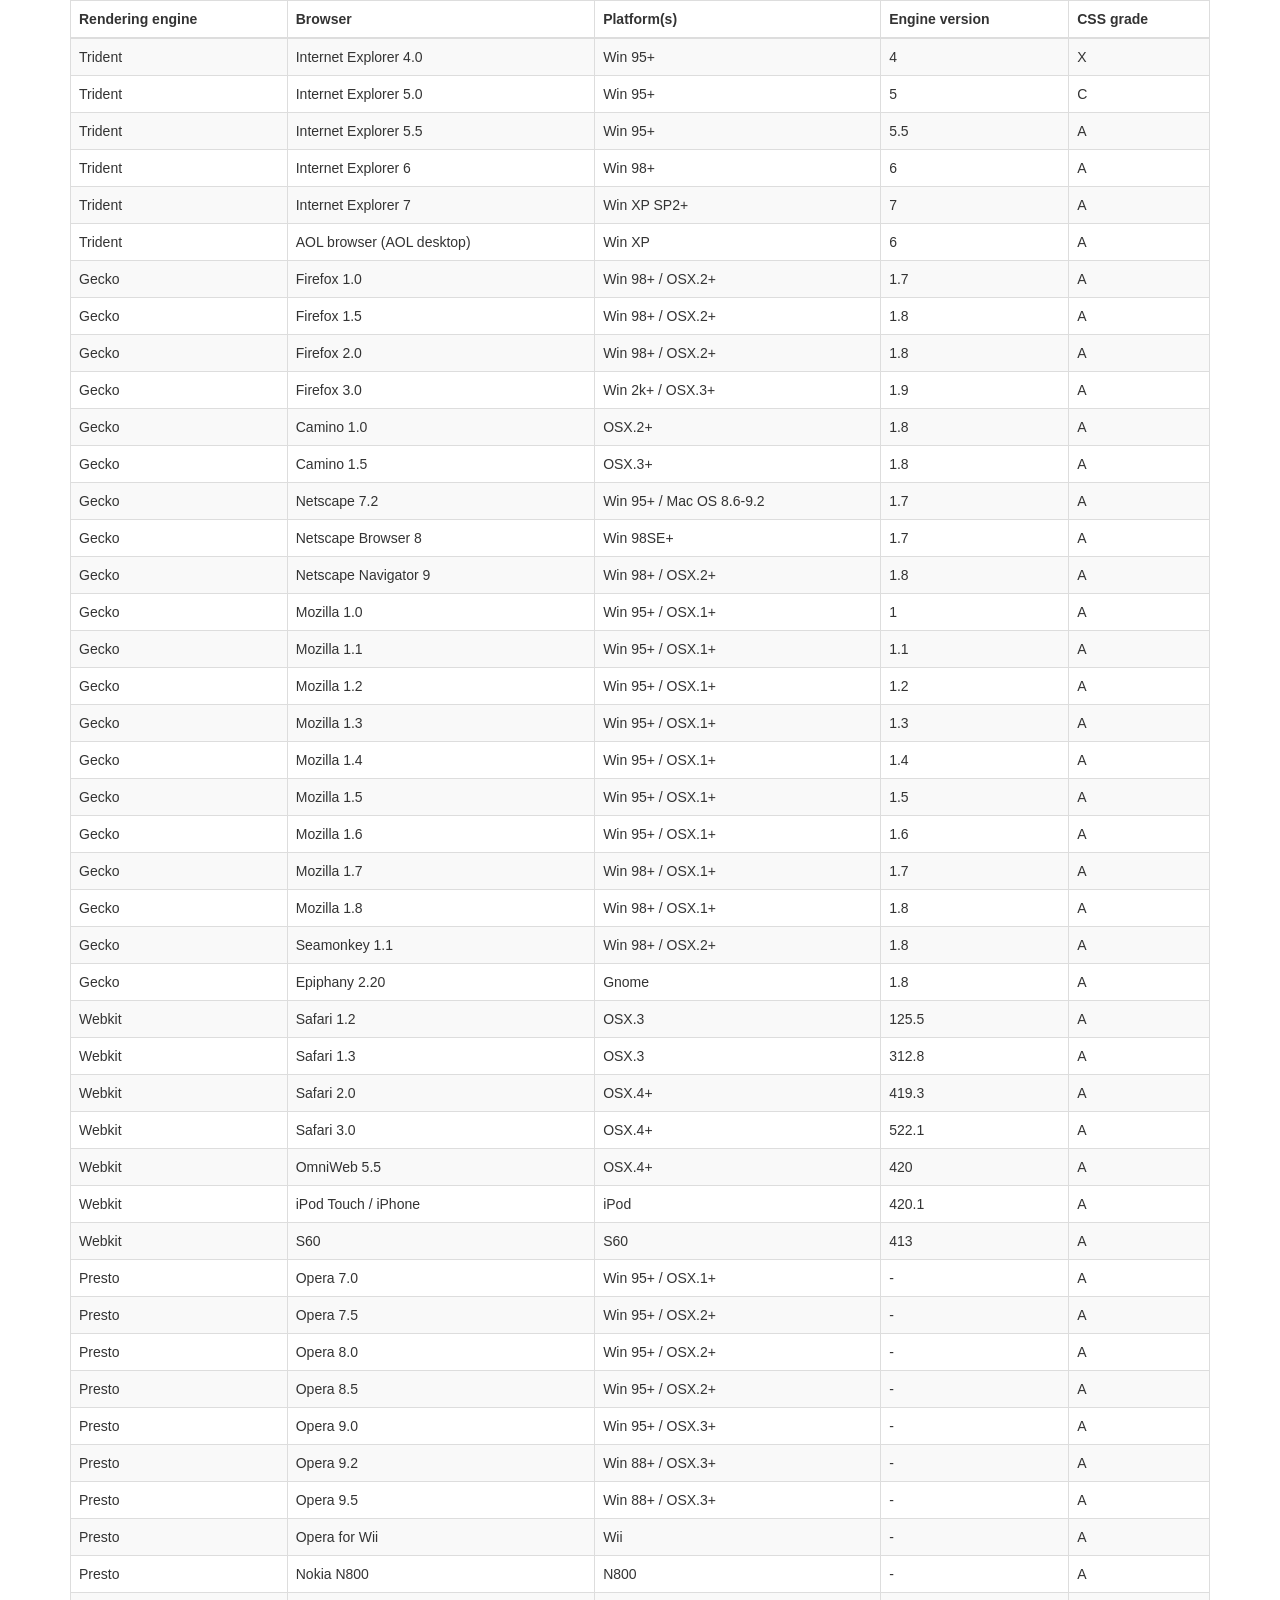
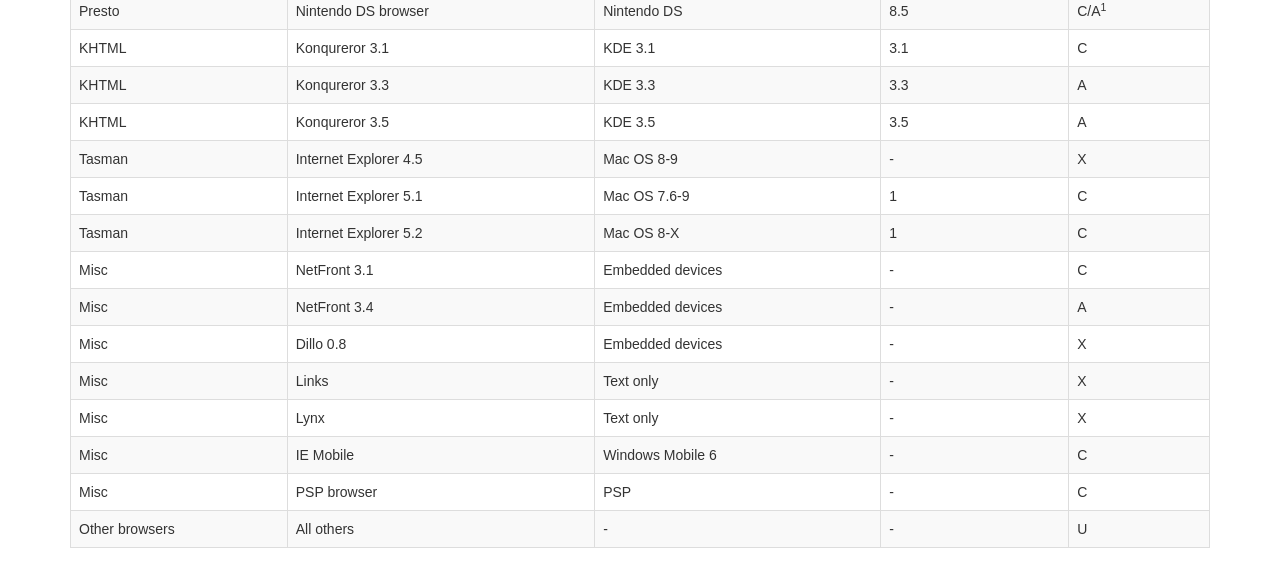
<file: src/main/resources/static/vendor/datatables-plugins/index.html>
<!DOCTYPE HTML PUBLIC "-//W3C//DTD HTML 4.01//EN" "http://www.w3.org/TR/html4/strict.dtd">
<html>
	<head>
		<meta http-equiv="content-type" content="text/html; charset=utf-8" />
		
		<title>DataTables Bootstrap 3 example</title>

		<link rel="stylesheet" type="text/css" href="//maxcdn.bootstrapcdn.com/bootstrap/3.3.0/css/bootstrap.min.css">
		<link rel="stylesheet" type="text/css" href="dataTables.bootstrap.css">

		<script type="text/javascript" language="javascript" src="//code.jquery.com/jquery-1.11.1.min.js"></script>
		<script type="text/javascript" language="javascript" src="//cdn.datatables.net/1.10.3/js/jquery.dataTables.min.js"></script>
		<script type="text/javascript" language="javascript" src="dataTables.bootstrap.js"></script>
		<script type="text/javascript" charset="utf-8">
			$(document).ready(function() {
				$('#example').dataTable();
			} );
		</script>
	</head>
	<body>
		<div class="container">
			
<table cellpadding="0" cellspacing="0" border="0" class="table table-striped table-bordered" id="example">
	<thead>
		<tr>
			<th>Rendering engine</th>
			<th>Browser</th>
			<th>Platform(s)</th>
			<th>Engine version</th>
			<th>CSS grade</th>
		</tr>
	</thead>
	<tbody>
		<tr class="odd gradeX">
			<td>Trident</td>
			<td>Internet
				 Explorer 4.0</td>
			<td>Win 95+</td>
			<td class="center"> 4</td>
			<td class="center">X</td>
		</tr>
		<tr class="even gradeC">
			<td>Trident</td>
			<td>Internet
				 Explorer 5.0</td>
			<td>Win 95+</td>
			<td class="center">5</td>
			<td class="center">C</td>
		</tr>
		<tr class="odd gradeA">
			<td>Trident</td>
			<td>Internet
				 Explorer 5.5</td>
			<td>Win 95+</td>
			<td class="center">5.5</td>
			<td class="center">A</td>
		</tr>
		<tr class="even gradeA">
			<td>Trident</td>
			<td>Internet
				 Explorer 6</td>
			<td>Win 98+</td>
			<td class="center">6</td>
			<td class="center">A</td>
		</tr>
		<tr class="odd gradeA">
			<td>Trident</td>
			<td>Internet Explorer 7</td>
			<td>Win XP SP2+</td>
			<td class="center">7</td>
			<td class="center">A</td>
		</tr>
		<tr class="even gradeA">
			<td>Trident</td>
			<td>AOL browser (AOL desktop)</td>
			<td>Win XP</td>
			<td class="center">6</td>
			<td class="center">A</td>
		</tr>
		<tr class="gradeA">
			<td>Gecko</td>
			<td>Firefox 1.0</td>
			<td>Win 98+ / OSX.2+</td>
			<td class="center">1.7</td>
			<td class="center">A</td>
		</tr>
		<tr class="gradeA">
			<td>Gecko</td>
			<td>Firefox 1.5</td>
			<td>Win 98+ / OSX.2+</td>
			<td class="center">1.8</td>
			<td class="center">A</td>
		</tr>
		<tr class="gradeA">
			<td>Gecko</td>
			<td>Firefox 2.0</td>
			<td>Win 98+ / OSX.2+</td>
			<td class="center">1.8</td>
			<td class="center">A</td>
		</tr>
		<tr class="gradeA">
			<td>Gecko</td>
			<td>Firefox 3.0</td>
			<td>Win 2k+ / OSX.3+</td>
			<td class="center">1.9</td>
			<td class="center">A</td>
		</tr>
		<tr class="gradeA">
			<td>Gecko</td>
			<td>Camino 1.0</td>
			<td>OSX.2+</td>
			<td class="center">1.8</td>
			<td class="center">A</td>
		</tr>
		<tr class="gradeA">
			<td>Gecko</td>
			<td>Camino 1.5</td>
			<td>OSX.3+</td>
			<td class="center">1.8</td>
			<td class="center">A</td>
		</tr>
		<tr class="gradeA">
			<td>Gecko</td>
			<td>Netscape 7.2</td>
			<td>Win 95+ / Mac OS 8.6-9.2</td>
			<td class="center">1.7</td>
			<td class="center">A</td>
		</tr>
		<tr class="gradeA">
			<td>Gecko</td>
			<td>Netscape Browser 8</td>
			<td>Win 98SE+</td>
			<td class="center">1.7</td>
			<td class="center">A</td>
		</tr>
		<tr class="gradeA">
			<td>Gecko</td>
			<td>Netscape Navigator 9</td>
			<td>Win 98+ / OSX.2+</td>
			<td class="center">1.8</td>
			<td class="center">A</td>
		</tr>
		<tr class="gradeA">
			<td>Gecko</td>
			<td>Mozilla 1.0</td>
			<td>Win 95+ / OSX.1+</td>
			<td class="center">1</td>
			<td class="center">A</td>
		</tr>
		<tr class="gradeA">
			<td>Gecko</td>
			<td>Mozilla 1.1</td>
			<td>Win 95+ / OSX.1+</td>
			<td class="center">1.1</td>
			<td class="center">A</td>
		</tr>
		<tr class="gradeA">
			<td>Gecko</td>
			<td>Mozilla 1.2</td>
			<td>Win 95+ / OSX.1+</td>
			<td class="center">1.2</td>
			<td class="center">A</td>
		</tr>
		<tr class="gradeA">
			<td>Gecko</td>
			<td>Mozilla 1.3</td>
			<td>Win 95+ / OSX.1+</td>
			<td class="center">1.3</td>
			<td class="center">A</td>
		</tr>
		<tr class="gradeA">
			<td>Gecko</td>
			<td>Mozilla 1.4</td>
			<td>Win 95+ / OSX.1+</td>
			<td class="center">1.4</td>
			<td class="center">A</td>
		</tr>
		<tr class="gradeA">
			<td>Gecko</td>
			<td>Mozilla 1.5</td>
			<td>Win 95+ / OSX.1+</td>
			<td class="center">1.5</td>
			<td class="center">A</td>
		</tr>
		<tr class="gradeA">
			<td>Gecko</td>
			<td>Mozilla 1.6</td>
			<td>Win 95+ / OSX.1+</td>
			<td class="center">1.6</td>
			<td class="center">A</td>
		</tr>
		<tr class="gradeA">
			<td>Gecko</td>
			<td>Mozilla 1.7</td>
			<td>Win 98+ / OSX.1+</td>
			<td class="center">1.7</td>
			<td class="center">A</td>
		</tr>
		<tr class="gradeA">
			<td>Gecko</td>
			<td>Mozilla 1.8</td>
			<td>Win 98+ / OSX.1+</td>
			<td class="center">1.8</td>
			<td class="center">A</td>
		</tr>
		<tr class="gradeA">
			<td>Gecko</td>
			<td>Seamonkey 1.1</td>
			<td>Win 98+ / OSX.2+</td>
			<td class="center">1.8</td>
			<td class="center">A</td>
		</tr>
		<tr class="gradeA">
			<td>Gecko</td>
			<td>Epiphany 2.20</td>
			<td>Gnome</td>
			<td class="center">1.8</td>
			<td class="center">A</td>
		</tr>
		<tr class="gradeA">
			<td>Webkit</td>
			<td>Safari 1.2</td>
			<td>OSX.3</td>
			<td class="center">125.5</td>
			<td class="center">A</td>
		</tr>
		<tr class="gradeA">
			<td>Webkit</td>
			<td>Safari 1.3</td>
			<td>OSX.3</td>
			<td class="center">312.8</td>
			<td class="center">A</td>
		</tr>
		<tr class="gradeA">
			<td>Webkit</td>
			<td>Safari 2.0</td>
			<td>OSX.4+</td>
			<td class="center">419.3</td>
			<td class="center">A</td>
		</tr>
		<tr class="gradeA">
			<td>Webkit</td>
			<td>Safari 3.0</td>
			<td>OSX.4+</td>
			<td class="center">522.1</td>
			<td class="center">A</td>
		</tr>
		<tr class="gradeA">
			<td>Webkit</td>
			<td>OmniWeb 5.5</td>
			<td>OSX.4+</td>
			<td class="center">420</td>
			<td class="center">A</td>
		</tr>
		<tr class="gradeA">
			<td>Webkit</td>
			<td>iPod Touch / iPhone</td>
			<td>iPod</td>
			<td class="center">420.1</td>
			<td class="center">A</td>
		</tr>
		<tr class="gradeA">
			<td>Webkit</td>
			<td>S60</td>
			<td>S60</td>
			<td class="center">413</td>
			<td class="center">A</td>
		</tr>
		<tr class="gradeA">
			<td>Presto</td>
			<td>Opera 7.0</td>
			<td>Win 95+ / OSX.1+</td>
			<td class="center">-</td>
			<td class="center">A</td>
		</tr>
		<tr class="gradeA">
			<td>Presto</td>
			<td>Opera 7.5</td>
			<td>Win 95+ / OSX.2+</td>
			<td class="center">-</td>
			<td class="center">A</td>
		</tr>
		<tr class="gradeA">
			<td>Presto</td>
			<td>Opera 8.0</td>
			<td>Win 95+ / OSX.2+</td>
			<td class="center">-</td>
			<td class="center">A</td>
		</tr>
		<tr class="gradeA">
			<td>Presto</td>
			<td>Opera 8.5</td>
			<td>Win 95+ / OSX.2+</td>
			<td class="center">-</td>
			<td class="center">A</td>
		</tr>
		<tr class="gradeA">
			<td>Presto</td>
			<td>Opera 9.0</td>
			<td>Win 95+ / OSX.3+</td>
			<td class="center">-</td>
			<td class="center">A</td>
		</tr>
		<tr class="gradeA">
			<td>Presto</td>
			<td>Opera 9.2</td>
			<td>Win 88+ / OSX.3+</td>
			<td class="center">-</td>
			<td class="center">A</td>
		</tr>
		<tr class="gradeA">
			<td>Presto</td>
			<td>Opera 9.5</td>
			<td>Win 88+ / OSX.3+</td>
			<td class="center">-</td>
			<td class="center">A</td>
		</tr>
		<tr class="gradeA">
			<td>Presto</td>
			<td>Opera for Wii</td>
			<td>Wii</td>
			<td class="center">-</td>
			<td class="center">A</td>
		</tr>
		<tr class="gradeA">
			<td>Presto</td>
			<td>Nokia N800</td>
			<td>N800</td>
			<td class="center">-</td>
			<td class="center">A</td>
		</tr>
		<tr class="gradeA">
			<td>Presto</td>
			<td>Nintendo DS browser</td>
			<td>Nintendo DS</td>
			<td class="center">8.5</td>
			<td class="center">C/A<sup>1</sup></td>
		</tr>
		<tr class="gradeC">
			<td>KHTML</td>
			<td>Konqureror 3.1</td>
			<td>KDE 3.1</td>
			<td class="center">3.1</td>
			<td class="center">C</td>
		</tr>
		<tr class="gradeA">
			<td>KHTML</td>
			<td>Konqureror 3.3</td>
			<td>KDE 3.3</td>
			<td class="center">3.3</td>
			<td class="center">A</td>
		</tr>
		<tr class="gradeA">
			<td>KHTML</td>
			<td>Konqureror 3.5</td>
			<td>KDE 3.5</td>
			<td class="center">3.5</td>
			<td class="center">A</td>
		</tr>
		<tr class="gradeX">
			<td>Tasman</td>
			<td>Internet Explorer 4.5</td>
			<td>Mac OS 8-9</td>
			<td class="center">-</td>
			<td class="center">X</td>
		</tr>
		<tr class="gradeC">
			<td>Tasman</td>
			<td>Internet Explorer 5.1</td>
			<td>Mac OS 7.6-9</td>
			<td class="center">1</td>
			<td class="center">C</td>
		</tr>
		<tr class="gradeC">
			<td>Tasman</td>
			<td>Internet Explorer 5.2</td>
			<td>Mac OS 8-X</td>
			<td class="center">1</td>
			<td class="center">C</td>
		</tr>
		<tr class="gradeA">
			<td>Misc</td>
			<td>NetFront 3.1</td>
			<td>Embedded devices</td>
			<td class="center">-</td>
			<td class="center">C</td>
		</tr>
		<tr class="gradeA">
			<td>Misc</td>
			<td>NetFront 3.4</td>
			<td>Embedded devices</td>
			<td class="center">-</td>
			<td class="center">A</td>
		</tr>
		<tr class="gradeX">
			<td>Misc</td>
			<td>Dillo 0.8</td>
			<td>Embedded devices</td>
			<td class="center">-</td>
			<td class="center">X</td>
		</tr>
		<tr class="gradeX">
			<td>Misc</td>
			<td>Links</td>
			<td>Text only</td>
			<td class="center">-</td>
			<td class="center">X</td>
		</tr>
		<tr class="gradeX">
			<td>Misc</td>
			<td>Lynx</td>
			<td>Text only</td>
			<td class="center">-</td>
			<td class="center">X</td>
		</tr>
		<tr class="gradeC">
			<td>Misc</td>
			<td>IE Mobile</td>
			<td>Windows Mobile 6</td>
			<td class="center">-</td>
			<td class="center">C</td>
		</tr>
		<tr class="gradeC">
			<td>Misc</td>
			<td>PSP browser</td>
			<td>PSP</td>
			<td class="center">-</td>
			<td class="center">C</td>
		</tr>
		<tr class="gradeU">
			<td>Other browsers</td>
			<td>All others</td>
			<td>-</td>
			<td class="center">-</td>
			<td class="center">U</td>
		</tr>
	</tbody>
</table>
			
		</div>
	</body>
</html>
</file>
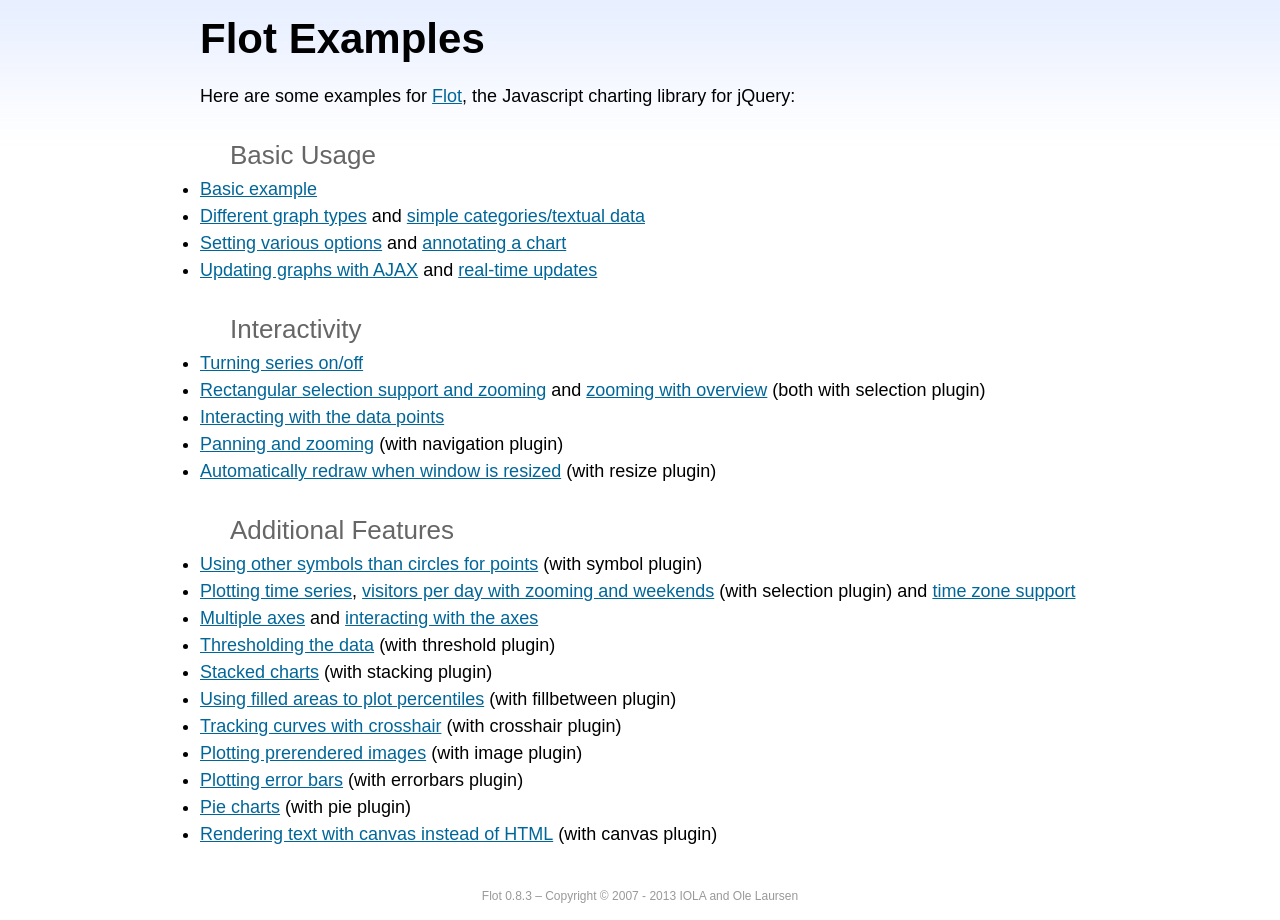
<file: src/main/resources/static/bower_components/flot/examples/index.html>
<!DOCTYPE html PUBLIC "-//W3C//DTD HTML 4.01//EN" "http://www.w3.org/TR/html4/strict.dtd">
<html>
<head>
	<meta http-equiv="Content-Type" content="text/html; charset=utf-8">
	<title>Flot Examples</title>
	<link href="examples.css" rel="stylesheet" type="text/css">
	<style>

	h3 {
		margin-top: 30px;
		margin-bottom: 5px;
	}

	</style>
	<script language="javascript" type="text/javascript" src="../jquery.js"></script>
	<script language="javascript" type="text/javascript" src="../jquery.flot.js"></script>
	<script type="text/javascript">

	$(function() {

		// Add the Flot version string to the footer

		$("#footer").prepend("Flot " + $.plot.version + " &ndash; ");
	});

	</script>
</head>
<body>

	<div id="header">
		<h2>Flot Examples</h2>
	</div>

	<div id="content">

		<p>Here are some examples for <a href="http://www.flotcharts.org">Flot</a>, the Javascript charting library for jQuery:</p>

		<h3>Basic Usage</h3>

		<ul>
			<li><a href="basic-usage/index.html">Basic example</a></li>
			<li><a href="series-types/index.html">Different graph types</a> and <a href="categories/index.html">simple categories/textual data</a></li>
			<li><a href="basic-options/index.html">Setting various options</a> and <a href="annotating/index.html">annotating a chart</a></li>
			<li><a href="ajax/index.html">Updating graphs with AJAX</a> and <a href="realtime/index.html">real-time updates</a></li>
		</ul>

		<h3>Interactivity</h3>

		<ul>
			<li><a href="series-toggle/index.html">Turning series on/off</a></li>
			<li><a href="selection/index.html">Rectangular selection support and zooming</a> and <a href="zooming/index.html">zooming with overview</a> (both with selection plugin)</li>
			<li><a href="interacting/index.html">Interacting with the data points</a></li>
			<li><a href="navigate/index.html">Panning and zooming</a> (with navigation plugin)</li>
			<li><a href="resize/index.html">Automatically redraw when window is resized</a> (with resize plugin)</li>
		</ul>

		<h3>Additional Features</h3>

		<ul>
			<li><a href="symbols/index.html">Using other symbols than circles for points</a> (with symbol plugin)</li>
			<li><a href="axes-time/index.html">Plotting time series</a>, <a href="visitors/index.html">visitors per day with zooming and weekends</a> (with selection plugin) and <a href="axes-time-zones/index.html">time zone support</a></li>
			<li><a href="axes-multiple/index.html">Multiple axes</a> and <a href="axes-interacting/index.html">interacting with the axes</a></li>
			<li><a href="threshold/index.html">Thresholding the data</a> (with threshold plugin)</li>
			<li><a href="stacking/index.html">Stacked charts</a> (with stacking plugin)</li>
			<li><a href="percentiles/index.html">Using filled areas to plot percentiles</a> (with fillbetween plugin)</li>
			<li><a href="tracking/index.html">Tracking curves with crosshair</a> (with crosshair plugin)</li>
			<li><a href="image/index.html">Plotting prerendered images</a> (with image plugin)</li>
			<li><a href="series-errorbars/index.html">Plotting error bars</a> (with errorbars plugin)</li>
			<li><a href="series-pie/index.html">Pie charts</a> (with pie plugin)</li>
			<li><a href="canvas/index.html">Rendering text with canvas instead of HTML</a> (with canvas plugin)</li>
		</ul>

	</div>

	<div id="footer">
		Copyright &copy; 2007 - 2013 IOLA and Ole Laursen
	</div>

</body>
</html>
</file>
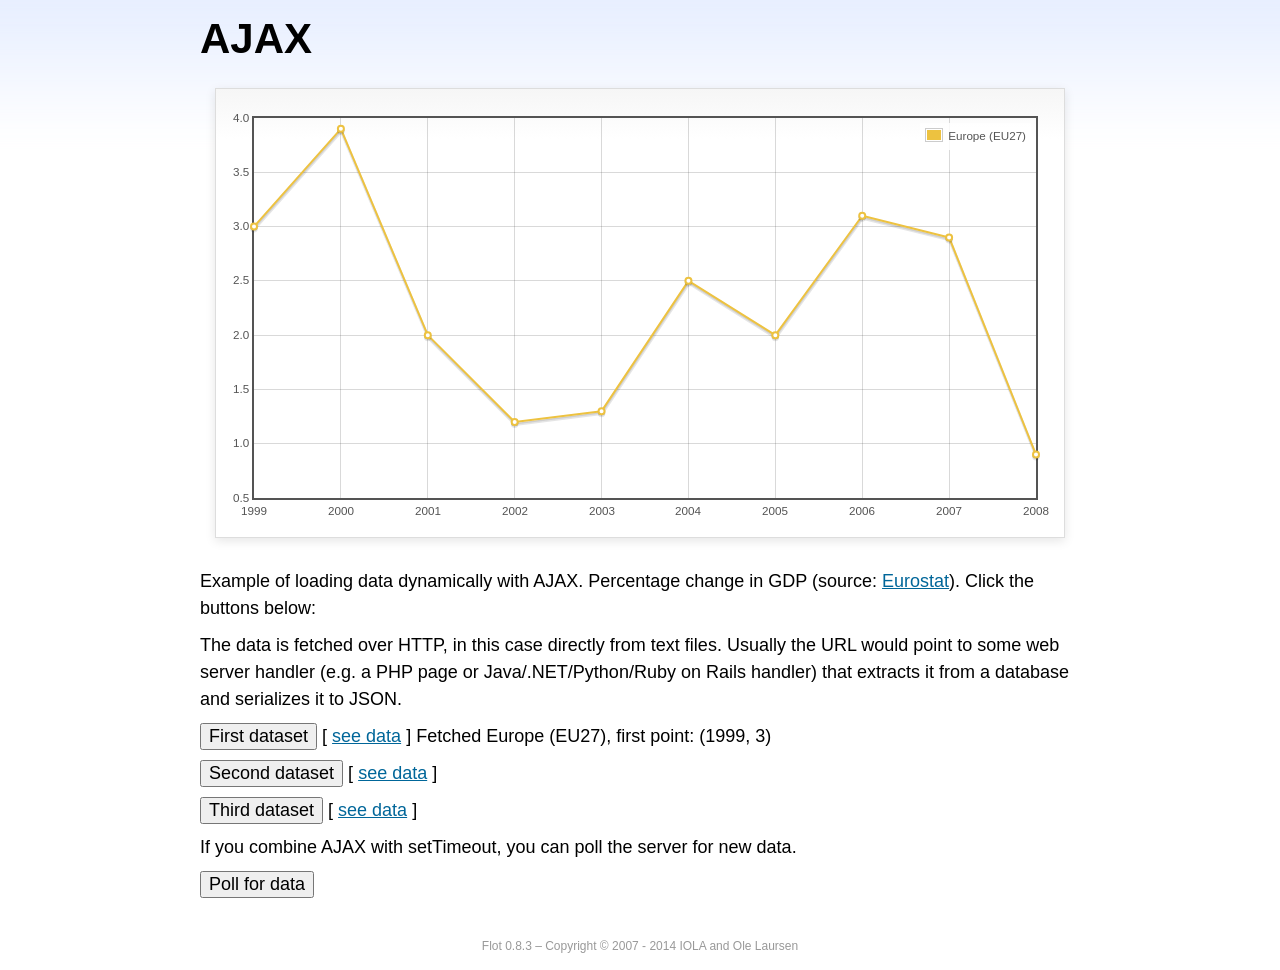
<file: src/main/resources/static/bower_components/flot/examples/ajax/index.html>
<!DOCTYPE html PUBLIC "-//W3C//DTD HTML 4.01//EN" "http://www.w3.org/TR/html4/strict.dtd">
<html>
<head>
	<meta http-equiv="Content-Type" content="text/html; charset=utf-8">
	<title>Flot Examples: AJAX</title>
	<link href="../examples.css" rel="stylesheet" type="text/css">
	<!--[if lte IE 8]><script language="javascript" type="text/javascript" src="../../excanvas.min.js"></script><![endif]-->
	<script language="javascript" type="text/javascript" src="../../jquery.js"></script>
	<script language="javascript" type="text/javascript" src="../../jquery.flot.js"></script>
	<script type="text/javascript">

	$(function() {

		var options = {
			lines: {
				show: true
			},
			points: {
				show: true
			},
			xaxis: {
				tickDecimals: 0,
				tickSize: 1
			}
		};

		var data = [];

		$.plot("#placeholder", data, options);

		// Fetch one series, adding to what we already have

		var alreadyFetched = {};

		$("button.fetchSeries").click(function () {

			var button = $(this);

			// Find the URL in the link right next to us, then fetch the data

			var dataurl = button.siblings("a").attr("href");

			function onDataReceived(series) {

				// Extract the first coordinate pair; jQuery has parsed it, so
				// the data is now just an ordinary JavaScript object

				var firstcoordinate = "(" + series.data[0][0] + ", " + series.data[0][1] + ")";
				button.siblings("span").text("Fetched " + series.label + ", first point: " + firstcoordinate);

				// Push the new data onto our existing data array

				if (!alreadyFetched[series.label]) {
					alreadyFetched[series.label] = true;
					data.push(series);
				}

				$.plot("#placeholder", data, options);
			}

			$.ajax({
				url: dataurl,
				type: "GET",
				dataType: "json",
				success: onDataReceived
			});
		});

		// Initiate a recurring data update

		$("button.dataUpdate").click(function () {

			data = [];
			alreadyFetched = {};

			$.plot("#placeholder", data, options);

			var iteration = 0;

			function fetchData() {

				++iteration;

				function onDataReceived(series) {

					// Load all the data in one pass; if we only got partial
					// data we could merge it with what we already have.

					data = [ series ];
					$.plot("#placeholder", data, options);
				}

				// Normally we call the same URL - a script connected to a
				// database - but in this case we only have static example
				// files, so we need to modify the URL.

				$.ajax({
					url: "data-eu-gdp-growth-" + iteration + ".json",
					type: "GET",
					dataType: "json",
					success: onDataReceived
				});

				if (iteration < 5) {
					setTimeout(fetchData, 1000);
				} else {
					data = [];
					alreadyFetched = {};
				}
			}

			setTimeout(fetchData, 1000);
		});

		// Load the first series by default, so we don't have an empty plot

		$("button.fetchSeries:first").click();

		// Add the Flot version string to the footer

		$("#footer").prepend("Flot " + $.plot.version + " &ndash; ");
	});

	</script>
</head>
<body>

	<div id="header">
		<h2>AJAX</h2>
	</div>

	<div id="content">

		<div class="demo-container">
			<div id="placeholder" class="demo-placeholder"></div>
		</div>

		<p>Example of loading data dynamically with AJAX. Percentage change in GDP (source: <a href="http://epp.eurostat.ec.europa.eu/tgm/table.do?tab=table&init=1&plugin=1&language=en&pcode=tsieb020">Eurostat</a>). Click the buttons below:</p>

		<p>The data is fetched over HTTP, in this case directly from text files. Usually the URL would point to some web server handler (e.g. a PHP page or Java/.NET/Python/Ruby on Rails handler) that extracts it from a database and serializes it to JSON.</p>

		<p>
			<button class="fetchSeries">First dataset</button>
			[ <a href="data-eu-gdp-growth.json">see data</a> ]
			<span></span>
		</p>

		<p>
			<button class="fetchSeries">Second dataset</button>
			[ <a href="data-japan-gdp-growth.json">see data</a> ]
			<span></span>
		</p>

		<p>
			<button class="fetchSeries">Third dataset</button>
			[ <a href="data-usa-gdp-growth.json">see data</a> ]
			<span></span>
		</p>

		<p>If you combine AJAX with setTimeout, you can poll the server for new data.</p>

		<p>
			<button class="dataUpdate">Poll for data</button>
		</p>

	</div>

	<div id="footer">
		Copyright &copy; 2007 - 2014 IOLA and Ole Laursen
	</div>

</body>
</html>
</file>
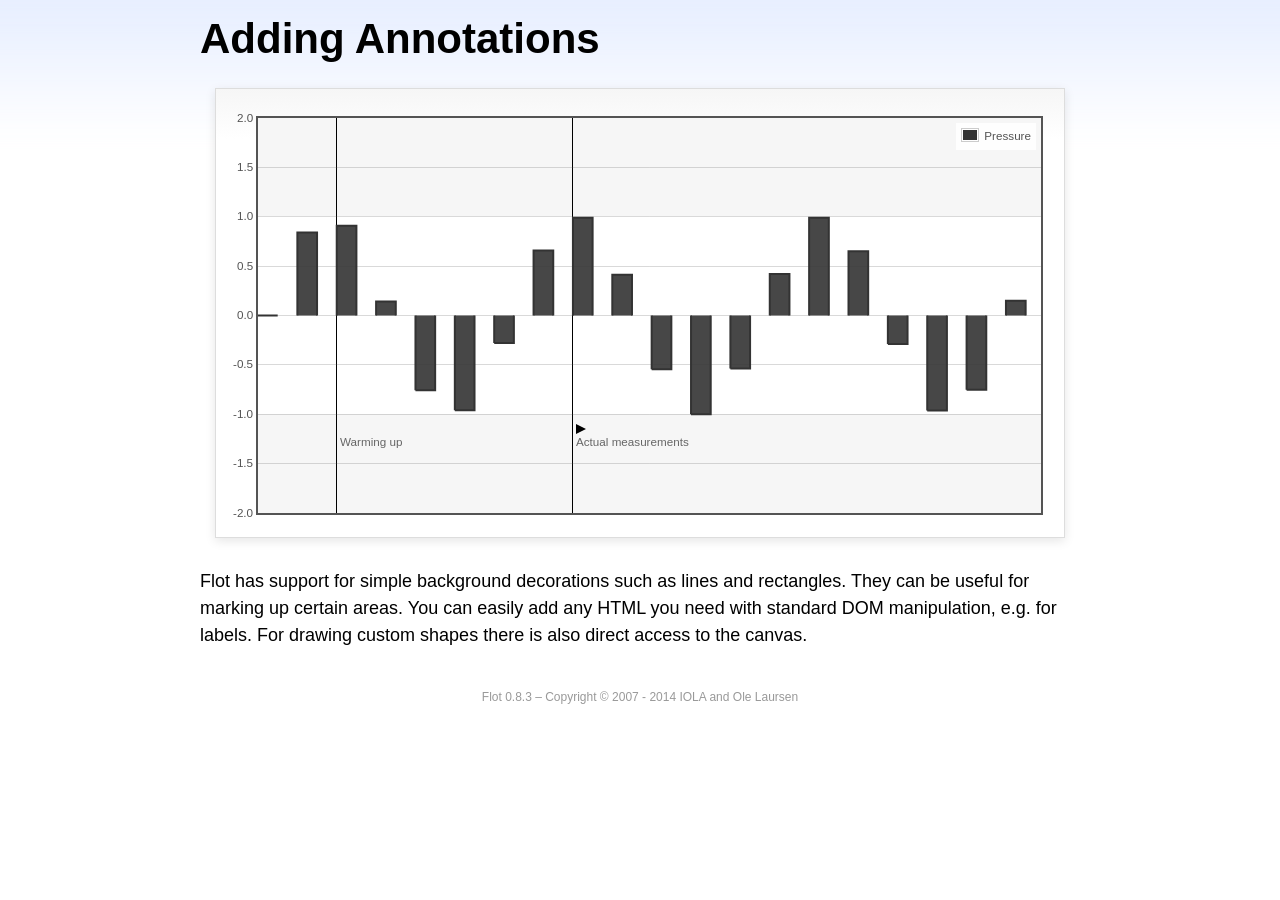
<file: src/main/resources/static/bower_components/flot/examples/annotating/index.html>
<!DOCTYPE html PUBLIC "-//W3C//DTD HTML 4.01//EN" "http://www.w3.org/TR/html4/strict.dtd">
<html>
<head>
	<meta http-equiv="Content-Type" content="text/html; charset=utf-8">
	<title>Flot Examples: Adding Annotations</title>
	<link href="../examples.css" rel="stylesheet" type="text/css">
	<!--[if lte IE 8]><script language="javascript" type="text/javascript" src="../../excanvas.min.js"></script><![endif]-->
	<script language="javascript" type="text/javascript" src="../../jquery.js"></script>
	<script language="javascript" type="text/javascript" src="../../jquery.flot.js"></script>
	<script type="text/javascript">

	$(function() {

		var d1 = [];
		for (var i = 0; i < 20; ++i) {
			d1.push([i, Math.sin(i)]);
		}

		var data = [{ data: d1, label: "Pressure", color: "#333" }];

		var markings = [
			{ color: "#f6f6f6", yaxis: { from: 1 } },
			{ color: "#f6f6f6", yaxis: { to: -1 } },
			{ color: "#000", lineWidth: 1, xaxis: { from: 2, to: 2 } },
			{ color: "#000", lineWidth: 1, xaxis: { from: 8, to: 8 } }
		];

		var placeholder = $("#placeholder");

		var plot = $.plot(placeholder, data, {
			bars: { show: true, barWidth: 0.5, fill: 0.9 },
			xaxis: { ticks: [], autoscaleMargin: 0.02 },
			yaxis: { min: -2, max: 2 },
			grid: { markings: markings }
		});

		var o = plot.pointOffset({ x: 2, y: -1.2});

		// Append it to the placeholder that Flot already uses for positioning

		placeholder.append("<div style='position:absolute;left:" + (o.left + 4) + "px;top:" + o.top + "px;color:#666;font-size:smaller'>Warming up</div>");

		o = plot.pointOffset({ x: 8, y: -1.2});
		placeholder.append("<div style='position:absolute;left:" + (o.left + 4) + "px;top:" + o.top + "px;color:#666;font-size:smaller'>Actual measurements</div>");

		// Draw a little arrow on top of the last label to demonstrate canvas
		// drawing

		var ctx = plot.getCanvas().getContext("2d");
		ctx.beginPath();
		o.left += 4;
		ctx.moveTo(o.left, o.top);
		ctx.lineTo(o.left, o.top - 10);
		ctx.lineTo(o.left + 10, o.top - 5);
		ctx.lineTo(o.left, o.top);
		ctx.fillStyle = "#000";
		ctx.fill();

		// Add the Flot version string to the footer

		$("#footer").prepend("Flot " + $.plot.version + " &ndash; ");
	});

	</script>
</head>
<body>

	<div id="header">
		<h2>Adding Annotations</h2>
	</div>

	<div id="content">

		<div class="demo-container">
			<div id="placeholder" class="demo-placeholder"></div>
		</div>

		<p>Flot has support for simple background decorations such as lines and rectangles. They can be useful for marking up certain areas. You can easily add any HTML you need with standard DOM manipulation, e.g. for labels. For drawing custom shapes there is also direct access to the canvas.</p>

	</div>

	<div id="footer">
		Copyright &copy; 2007 - 2014 IOLA and Ole Laursen
	</div>

</body>
</html>
</file>
<file: src/main/resources/static/bower_components/flot/examples/examples.css>
* {	padding: 0; margin: 0; vertical-align: top; }

body {
	background: url(background.png) repeat-x;
	font: 18px/1.5em "proxima-nova", Helvetica, Arial, sans-serif;
}

a {	color: #069; }
a:hover { color: #28b; }

h2 {
	margin-top: 15px;
	font: normal 32px "omnes-pro", Helvetica, Arial, sans-serif;
}

h3 {
	margin-left: 30px;
	font: normal 26px "omnes-pro", Helvetica, Arial, sans-serif;
	color: #666;
}

p {
	margin-top: 10px;
}

button {
	font-size: 18px;
	padding: 1px 7px;
}

input {
	font-size: 18px;
}

input[type=checkbox] {
	margin: 7px;
}

#header {
	position: relative;
	width: 900px;
	margin: auto;
}

#header h2 {
	margin-left: 10px;
	vertical-align: middle;
	font-size: 42px;
	font-weight: bold;
	text-decoration: none;
	color: #000;
}

#content {
	width: 880px;
	margin: 0 auto;
	padding: 10px;
}

#footer {
	margin-top: 25px;
	margin-bottom: 10px;
	text-align: center;
	font-size: 12px;
	color: #999;
}

.demo-container {
	box-sizing: border-box;
	width: 850px;
	height: 450px;
	padding: 20px 15px 15px 15px;
	margin: 15px auto 30px auto;
	border: 1px solid #ddd;
	background: #fff;
	background: linear-gradient(#f6f6f6 0, #fff 50px);
	background: -o-linear-gradient(#f6f6f6 0, #fff 50px);
	background: -ms-linear-gradient(#f6f6f6 0, #fff 50px);
	background: -moz-linear-gradient(#f6f6f6 0, #fff 50px);
	background: -webkit-linear-gradient(#f6f6f6 0, #fff 50px);
	box-shadow: 0 3px 10px rgba(0,0,0,0.15);
	-o-box-shadow: 0 3px 10px rgba(0,0,0,0.1);
	-ms-box-shadow: 0 3px 10px rgba(0,0,0,0.1);
	-moz-box-shadow: 0 3px 10px rgba(0,0,0,0.1);
	-webkit-box-shadow: 0 3px 10px rgba(0,0,0,0.1);
}

.demo-placeholder {
	width: 100%;
	height: 100%;
	font-size: 14px;
	line-height: 1.2em;
}

.legend table {
	border-spacing: 5px;
}
</file>
